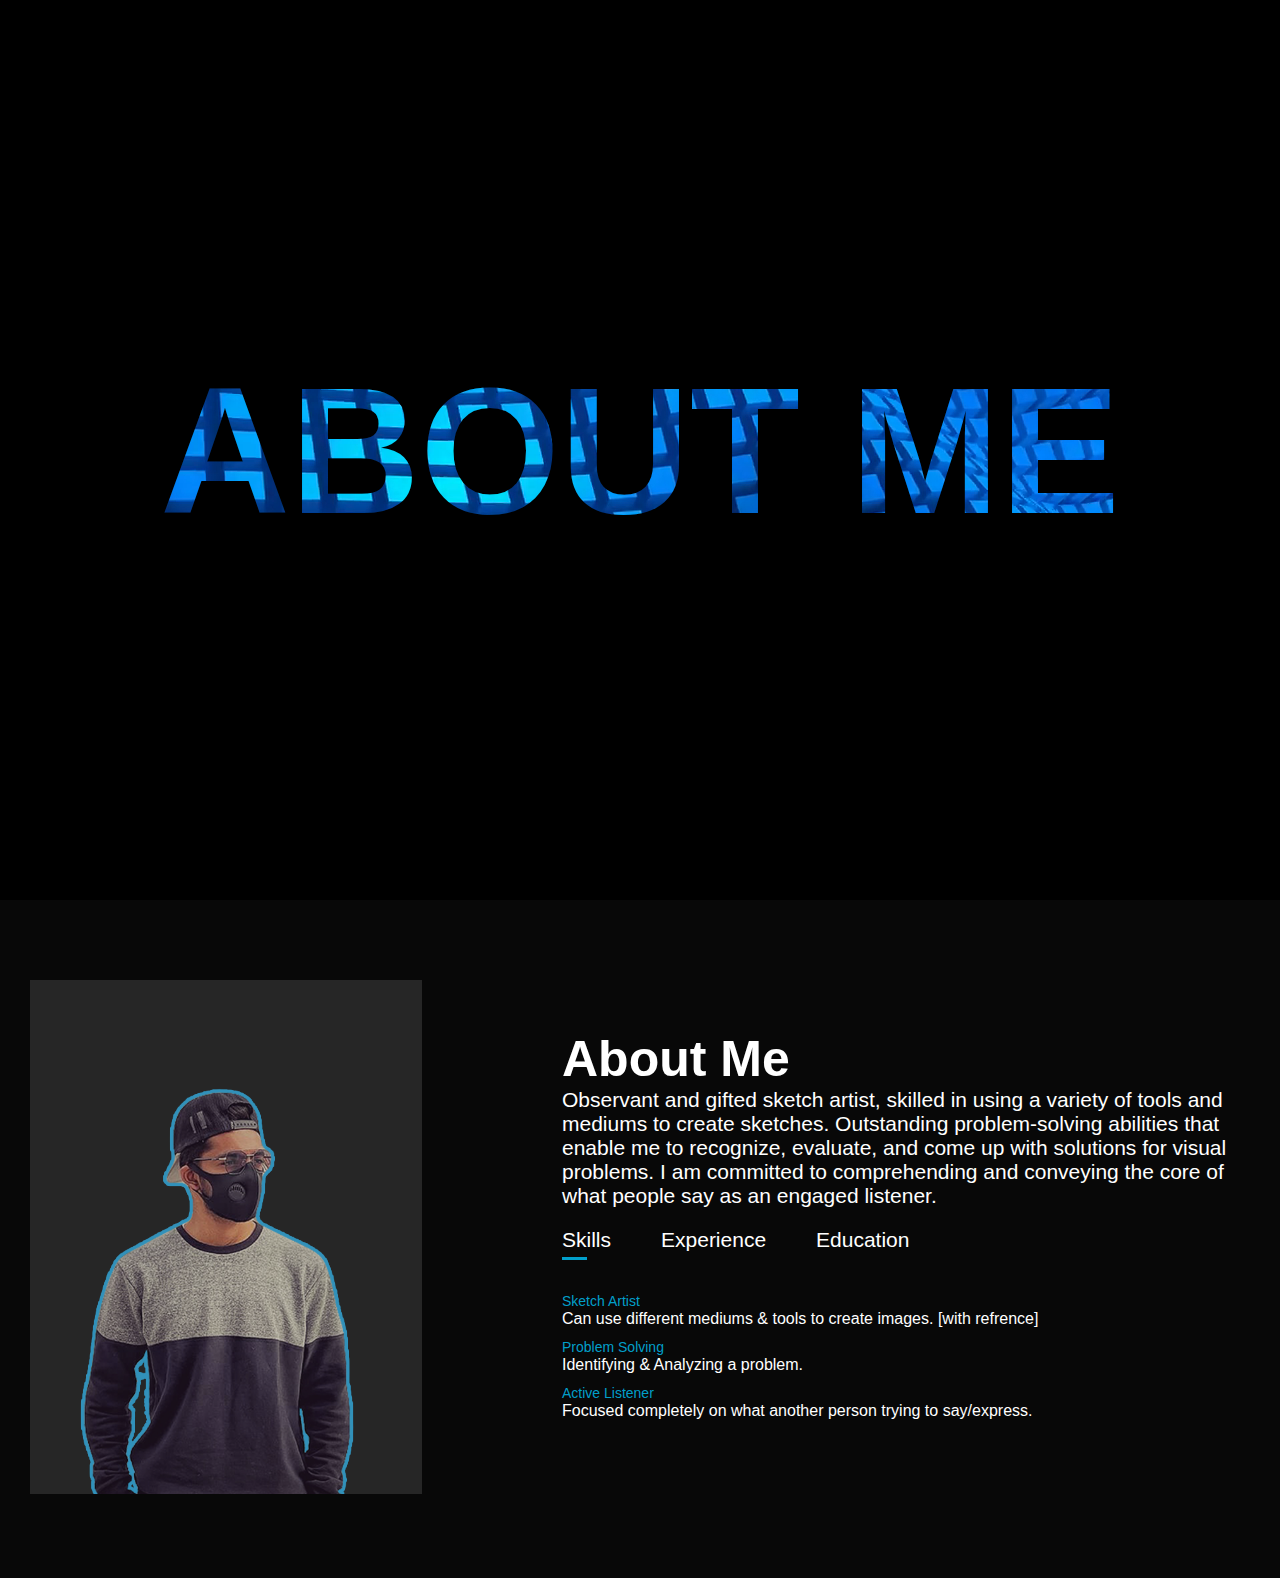
<file: About.html>
<!DOCTYPE html>
<html lang="en">
<head>
    <meta charset="UTF-8">
    <meta http-equiv="X-UA-Compatible" content="IE=edge">
    <meta name="viewport" content="width=device-width, initial-scale=1.0">
    <link rel="stylesheet" href="Style.css">
    <link rel="stylesheet" href="page2.css">
    <title>About page</title>
</head>
<body>    
    <div class="can">
        <video autoplay muted loop>
            <source src="images/abstract_-_12902 (720p).mp4" type="video/mp4">
        </video>
        <div class="text-box">
            <h1>ABOUT ME</h1>
        </div>
    </div>
    <div id="about">
        <div id="container">
           <div class="row">
               <div class="about-col-1">
                   <img src="images/umer.png">
               </div>
               <div class="about-col-2">
                   <h1  class="sub-title">About Me</h1>
                   <p>Observant and gifted sketch artist, skilled in using a variety of tools and mediums to create sketches.
                    Outstanding problem-solving abilities that enable me to recognize, evaluate, and come up with solutions
                    for visual problems. I am committed to comprehending and conveying the core of what people say as an
                     engaged listener.</p>
   
                   <div class="tab-titles">
                       <p class="tab-links active-link" onclick="opentab('skills')">Skills</p>
                       <p class="tab-links" onclick="opentab('experience')">Experience</p>
                       <p class="tab-links" onclick="opentab('education')">Education</p>
                   </div>
                   <div class="tab-contents active-tab" id="skills">
                    <ul>
                        <li><span>Sketch Artist</span><br>Can use different mediums & tools to create images. [with refrence]</li>
                        <li><span>Problem Solving</span><br>Identifying & Analyzing a problem.</li>
                        <li><span>Active Listener</span><br>Focused completely on what another person trying to say/express.</li>
                    </ul>
                </div>
                <div class="tab-contents" id="experience">
                    <ul>
                        <li><span>UI/UX</span><br>Design Web/App Interface</li>
                        <li><span>Web Development</span><br>Design Web/App In</li>
                        <li><span>App Development</span><br>Design Web/App In</li>
                    </ul>
                </div>
                <div class="tab-contents" id="education">
                    <ul>
                        <li><span>2023-current</span><br>Doing Bachelor</li>
                        <li><span>2021-2022</span><br>Auto-cad 2D & 3D, Export & Import courses.</li>
                        <li><span>2017-2021</span><br>Completed O & A-level in Classic School System, Pakistan.</li>
                        <li><span>2006-2017</span><br>completed kg-1 till 9th in  Arab Unity School, Dubai.</li>
                    </ul>
                </div>
            </div>
        </div>
     </div>
   </div>
   
      <script>
        
        var tablinks = document.getElementsByClassName("tab-links");
        var tabcontents = document.getElementsByClassName("tab-contents");
   
        function opentab(tabname){
           for (tablink of tablinks){
               tablink.classList.remove("active-link");
           }
           for (tabcontent of tabcontents){
               tabcontent.classList.remove("active-tab");
           }
           event.currentTarget.classList.add("active-link");
           document.getElementById(tabname).classList.add("active-tab");
        }
   
      </script>
</body>
</html>
</file>
<file: Style.css>
*{
    margin: 0;
    padding: 0;
    box-sizing: border-box;
    font-family: 'Poppins' , sans-serif;
}
html{
    scroll-behavior: smooth;
}
body{
    color: white;
    background: #080808;
}
#header{
    height: 100vh;
    width: 100%;
    background-image: url(images/background\ umer.png);
    background-size: cover;
    background-position: center;
}
.container{
    padding: 10px 10%;
}
nav{
    display: flex;
    justify-content: space-between;
    align-items: center;
    flex-wrap: wrap;
}
.logo{
    font-size: 50px;
    color: #676767;
}
nav ul li{
    display: inline-block;
    list-style: none;
    margin: 10px 20px;
}
nav ul li a{
    color:white;
    text-decoration: none;
    font-size: 18px;
    position: relative;
}
nav ul li a::after{
    content: '';
    width: 0%;
    height: 3px;
    background: rgba(0, 200, 255, 0.795);
    position: absolute;
    left: 0;
    top: 20px;
    transition: 0.5s;
}
nav ul li a:hover::after{
    width: 100%;
}
.header-text{
    margin-top: 20%;
    font-size: 30px;
}
.header-text p{
    padding-left: 30px;
}
.header-text h1{
    font-size: 50px;
    margin-top: 20px;
    padding-left: 30px;
}
.header-text h1 span{
    color: rgba(0, 200, 255, 0.795);
}

/*about*/

#about{
    padding: 80px 0;
    color: white;
}
.row{
    display: flex;
    justify-content: space-between;
    flex-wrap: wrap;
}
.about-col-1{
    flex-basis: 33%;
}
.about-col-1 img{
    width: 100%;
    padding-left: 30px;
}
.about-col-2{
    flex-basis: 60%;
    padding: 50px;
}
.about-col-2 p{
    font-size: 21px;
}
.sub-title{
    font-size: 50px;
    font-weight: 600;
    color:white;
}
.tab-titles{
    display:flex;
    margin: 20px 0 40px;
}
.tab-links{
    margin-right: 50px;
    font-size: 18px;
    font-weight: 500;
    cursor: pointer;
    position: relative;
}
.tab-links::after{
    content: '';
    width: 0;
    height: 3px;
    background: rgba(0, 200, 255, 0.795);
    position: absolute;
    left: 0;
    bottom: -8px;
    transition: 0.5s;
}
.tab-links.active-link::after{
    width: 50%;
}
.tab-contents ul li{
    list-style: none;
    margin: 10px 0;
}
.tab-contents ul li span{
    color:rgba(0, 200, 255, 0.795);
    font-size: 14px;
}
.tab-contents{
    display: none;
}
.tab-contents.active-tab{
    display: block;
}

/*services*/

#services{
    padding: 30px 0;
}
.services-list{
    display: grid;
    grid-template-columns: repeat(auto-fit, minmax(250px, 1fr));
    grid-gap: 40px;
    margin-top: 50px;
}
.services-list div{
    background: rgba(0, 200, 255, 0.795);
    padding: 40px;
    font-size: 13px;
    font-weight: 300;
    border-radius: 10px;
    transition: 0.5s;
}
.services-list div i{
    font-size: 50px;
    margin-bottom: 30px;
}
.services-list div h2{
    font-size: 30px;
    font-weight: 500;
    margin-bottom: 15px;
}
.services-list div a{
    text-decoration: none;
    color: white;
    font-size: 12px;
    margin-top: 20px;
    display: inline-block;
}
.services-list div:hover{
    transform: translateY(-10px);
    background: #2626267b; 
}
.plus a i{
    font-size: 50px;
    padding:10px 0;
    color:rgb(255, 255, 255);
}
.more{
    display: block;
    margin: 50px auto;
    width: fit-content;
    border: 1px solid rgba(113, 119, 121);
    padding: 14px 40px;
    border-radius: 6px;
    text-decoration: none;
    color: white;
    transition: 0.5s;
}
.more:hover{
    background: rgba(113, 119, 121);
}

/*portfolio section*/

#portfolio{
    padding: 50px 0;
}
.work-list{
    display: grid;
    grid-template-columns: repeat(auto-fit, minmax(250px, 1fr));
    grid-gap: 40px;
    margin-top: 50px;
}
.work{
    border-radius: 10px;
    position: relative;
    overflow: hidden;
}
.work img{
    width: 100%;
    border-radius: 10px;
    display: block;
    transition: transform 0.5s;
}
.layer{
    width: 100%;
    height: 0;
    background: linear-gradient(rgba(0,0,0,0.5),rgba(0, 200, 255, 0.795));
    border-radius: 10px;
    position: absolute;
    left:0;
    bottom: 0;
    overflow: hidden;
    display:flex;
    align-items: center;
    justify-content: center;
    padding: 0 40px;
    flex-direction: column;
    text-align: center;
    font-size: 14px;
    transition: height 0.5s;
}
.layer h3{
    font-weight: 500;
    margin-bottom: 20px;
}
.layer a{
    margin-top: 20px;
    text-decoration: none;
    color: #ff004f;
    font-size: 18px;
    line-height: 60px;
    background: #fff;
    height: 60px;
    width: 60px;
    border-radius: 50%;
    text-align: center;
}
.work:hover img{
    transform: scale(1.1);
}
.work:hover .layer{
    height: 100%;
} 
.btn{
    display: block;
    margin: 50px auto;
    width: fit-content;
    border: 1px solid rgba(113, 119, 121);
    padding: 14px 40px;
    border-radius: 6px;
    text-decoration: none;
    color: white;
    transition: 0.5s;
}
.btn:hover{
    background:rgba(113, 119, 121);
}

/*conatct section*/

.contact-left{
    flex-basis: 35%;
    margin-top: 10%;
}
.contact-right{
    flex-basis: 60%;
    margin-top: 10%;
}
.contact-left p{
    margin-top: 30px;
}
.contact-left p i{
    color: rgba(0, 200, 255, 0.795);
}
.social-icons{
    margin-top: 30px;
}
.social-icons a{
    font-size: 30px;
    text-decoration: none;
    margin-right: 15px;
    display: inline-block;
    color:#ababab;
    transition: 0.5s;
}
.social-icons a:hover{
    color: rgba(0, 200, 255, 0.795);
    transform: translateY(-5px);
}
.btn.btn2{
    display: inline-block;
    background-color: rgba(0, 200, 255, 0.795);
}
.contact-right form{
    width: 100%;
}
form input, form textarea{
    width: 100%;
    border: 0;
    outline: none;
    background: #262626;
    padding: 15px;
    margin: 15px 0;
    color:white;
    font-size: 18px;
    border-radius: 6px;
}
form .btn2{
    padding: 14px 60px;
    font-size: 18px;
    margin-top: 20px;
    cursor: pointer;
}
</file>
<file: page2.css>
*{
    margin: 0;
    padding: 0;
    box-sizing: border-box;
    font-family: Arial, Helvetica, sans-serif;
}
.can{
    width: 100%;
    height: 100vh;
    position: relative;
}
.can video{
    width: 100%;
    height: 100%;
}
.text-box{
    position: absolute;
    top: 0;
    left: 0;
    background: #000;
    height: 100%;
    width: 100%;
    color:white;
    display: flex;
    align-items: center;
    justify-content: center;
    font-size: 90px;
    font-weight: 900;
    mix-blend-mode: multiply;
}
</file>
